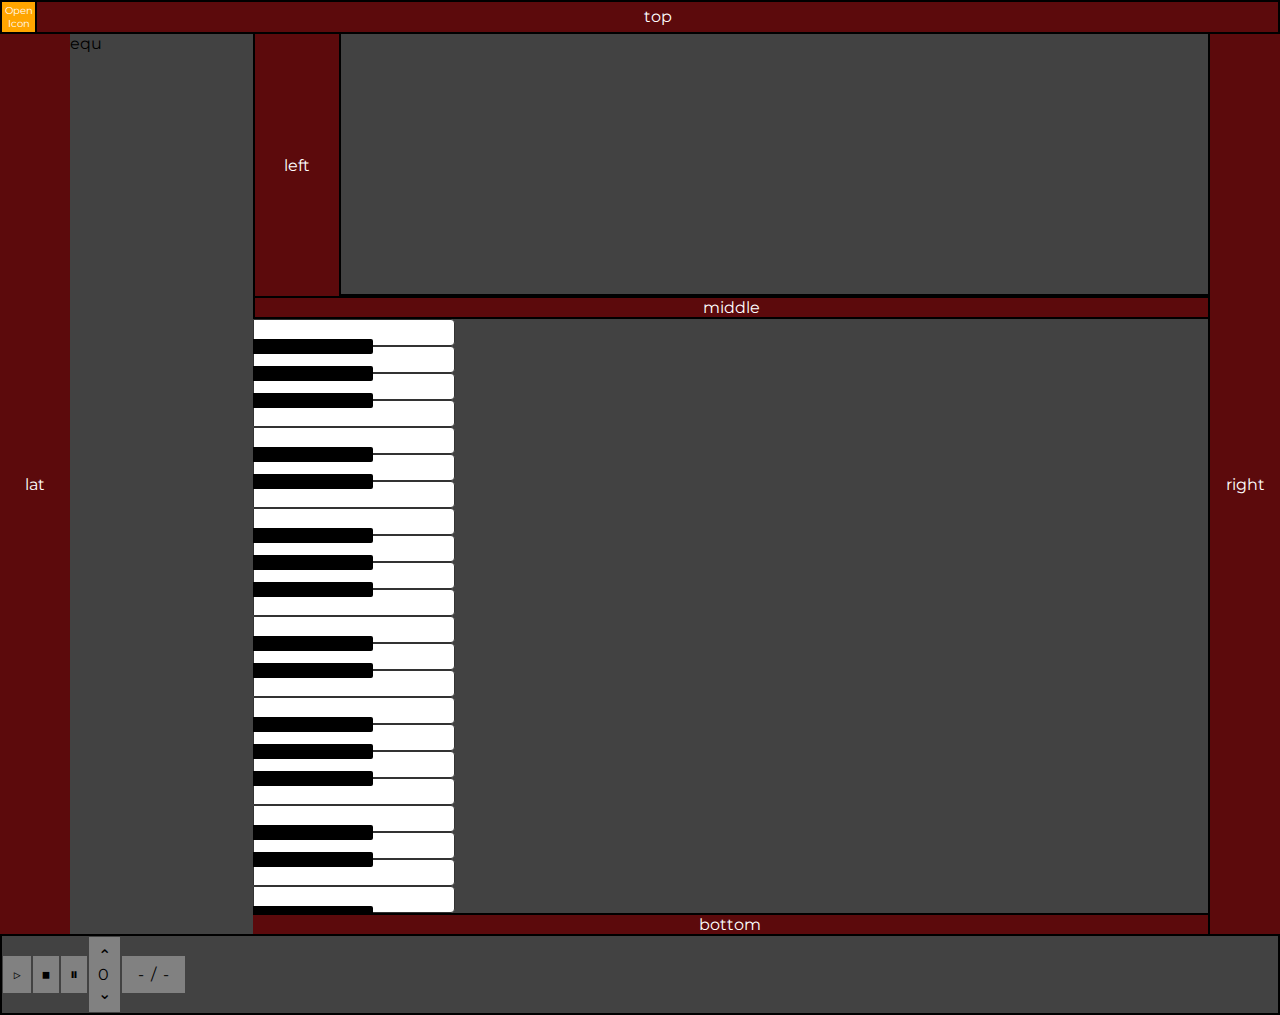
<file: index.html>
<!DOCTYPE html>
<html lang="en">
  <head>
    <meta charset="UTF-8" />
    <meta http-equiv="X-UA-Compatible" content="IE=edge" />
    <meta name="viewport" content="width=device-width, initial-scale=1.0" />
    <script src="howler.js-2.2.3/dist/howler.js"></script>
    <script src="./wavesurfer.js"></script>
    <script src="./logic.js"></script>
    <link rel="stylesheet" href="style.css" />

    <title>Music</title>
  </head>
  <body style="display: flex; flex-direction: column">
    <div class="topWrapper">
      <input style="display: none" id="fileSelect" type="file" />
      <div onclick="addMusic()" class="openIcon">Open Icon</div>
      <div class="top tema">top</div>
    </div>
    <div class="middleWrapper">
      <div class="lat tema">lat</div>
      <div class="equ temaDark">equ</div>
      <div class="center">
        <div class="centerTop">
          <div class="CTLeft tema">left</div>
          <div class="MusicWaveContainer temaDark"></div>
        </div>
        <div class="centerMid tema">middle</div>

        <div class="pianoWrapper temaDark">
          <div class="wrapper">
            <div class="piano">
              <div data-note="C1" class="key white"></div>
              <div data-note="Db1" class="key black"></div>
              <div data-note="D1" class="key white"></div>
              <div data-note="Eb1" class="key black"></div>
              <div data-note="E1" class="key white"></div>
              <div data-note="F1" class="key white"></div>
              <div data-note="Gb1" class="key black"></div>
              <div data-note="G1" class="key white"></div>
              <div data-note="Ab1" class="key black"></div>
              <div data-note="A1" class="key white"></div>
              <div data-note="Bb1" class="key black"></div>
              <div data-note="B1" class="key white"></div>
              <div data-note="C2" class="key white"></div>
              <div data-note="Db2" class="key black"></div>
              <div data-note="D2" class="key white"></div>
              <div data-note="Eb2" class="key black"></div>
              <div data-note="E2" class="key white"></div>
              <div data-note="F2" class="key white"></div>
              <div data-note="Gb2" class="key black"></div>
              <div data-note="G2" class="key white"></div>
              <div data-note="Ab2" class="key black"></div>
              <div data-note="A2" class="key white"></div>
              <div data-note="Bb2" class="key black"></div>
              <div data-note="B2" class="key white"></div>
              <div data-note="C3" class="key white"></div>
              <div data-note="Db3" class="key black"></div>
              <div data-note="D3" class="key white"></div>
              <div data-note="Eb3" class="key black"></div>
              <div data-note="E3" class="key white"></div>
              <div data-note="F3" class="key white"></div>
              <div data-note="Gb3" class="key black"></div>
              <div data-note="G3" class="key white"></div>
              <div data-note="Ab3" class="key black"></div>
              <div data-note="A3" class="key white"></div>
              <div data-note="Bb3" class="key black"></div>
              <div data-note="B3" class="key white"></div>
              <div data-note="C4" class="key white"></div>
              <div data-note="Db4" class="key black"></div>
              <div data-note="D4" class="key white"></div>
              <div data-note="Eb4" class="key black"></div>
              <div data-note="E4" class="key white"></div>
              <div data-note="F4" class="key white"></div>
              <div data-note="Gb4" class="key black"></div>
              <div data-note="G4" class="key white"></div>
              <div data-note="Ab4" class="key black"></div>
              <div data-note="A4" class="key white"></div>
              <div data-note="Bb4" class="key black"></div>
              <div data-note="B4" class="key white"></div>
              <div data-note="C5" class="key white"></div>
              <div data-note="Db5" class="key black"></div>
              <div data-note="D5" class="key white"></div>
              <div data-note="Eb5" class="key black"></div>
              <div data-note="E5" class="key white"></div>
              <div data-note="F5" class="key white"></div>
              <div data-note="Gb5" class="key black"></div>
              <div data-note="G5" class="key white"></div>
              <div data-note="Ab5" class="key black"></div>
              <div data-note="A5" class="key white"></div>
              <div data-note="Bb5" class="key black"></div>
              <div data-note="B5" class="key white"></div>
              <audio id="C1" src="notes/C1.mp3"></audio>
              <audio id="Db1" src="notes/Db1.mp3"></audio>
              <audio id="D1" src="notes/D1.mp3"></audio>
              <audio id="Eb1" src="notes/Eb1.mp3"></audio>
              <audio id="E1" src="notes/E1.mp3"></audio>
              <audio id="F1" src="notes/F1.mp3"></audio>
              <audio id="Gb1" src="notes/Gb1.mp3"></audio>
              <audio id="G1" src="notes/G1.mp3"></audio>
              <audio id="Ab1" src="notes/Ab1.mp3"></audio>
              <audio id="A1" src="notes/A1.mp3"></audio>
              <audio id="Bb1" src="notes/Bb1.mp3"></audio>
              <audio id="B1" src="notes/B1.mp3"></audio>
              <audio id="C2" src="notes/C2.mp3"></audio>
              <audio id="Db2" src="notes/Db2.mp3"></audio>
              <audio id="D2" src="notes/D2.mp3"></audio>
              <audio id="Eb2" src="notes/Eb2.mp3"></audio>
              <audio id="E2" src="notes/E2.mp3"></audio>
              <audio id="F2" src="notes/F2.mp3"></audio>
              <audio id="Gb2" src="notes/Gb2.mp3"></audio>
              <audio id="G2" src="notes/G2.mp3"></audio>
              <audio id="Ab2" src="notes/Ab2.mp3"></audio>
              <audio id="A2" src="notes/A2.mp3"></audio>
              <audio id="Bb2" src="notes/Bb2.mp3"></audio>
              <audio id="B2" src="notes/B2.mp3"></audio>
              <audio id="C3" src="notes/C3.mp3"></audio>
              <audio id="Db3" src="notes/Db3.mp3"></audio>
              <audio id="D3" src="notes/D3.mp3"></audio>
              <audio id="Eb3" src="notes/Eb3.mp3"></audio>
              <audio id="E3" src="notes/E3.mp3"></audio>
              <audio id="F3" src="notes/F3.mp3"></audio>
              <audio id="Gb3" src="notes/Gb3.mp3"></audio>
              <audio id="G3" src="notes/G3.mp3"></audio>
              <audio id="Ab3" src="notes/Ab3.mp3"></audio>
              <audio id="A3" src="notes/A3.mp3"></audio>
              <audio id="Bb3" src="notes/Bb3.mp3"></audio>
              <audio id="B3" src="notes/B3.mp3"></audio>
              <audio id="C4" src="notes/C4.mp3"></audio>
              <audio id="Db4" src="notes/Db4.mp3"></audio>
              <audio id="D4" src="notes/D4.mp3"></audio>
              <audio id="Eb4" src="notes/Eb4.mp3"></audio>
              <audio id="E4" src="notes/E4.mp3"></audio>
              <audio id="F4" src="notes/F4.mp3"></audio>
              <audio id="Gb4" src="notes/Gb4.mp3"></audio>
              <audio id="G4" src="notes/G4.mp3"></audio>
              <audio id="Ab4" src="notes/Ab4.mp3"></audio>
              <audio id="A4" src="notes/A4.mp3"></audio>
              <audio id="Bb4" src="notes/Bb4.mp3"></audio>
              <audio id="B4" src="notes/B4.mp3"></audio>
              <audio id="C5" src="notes/C5.mp3"></audio>
              <audio id="Db5" src="notes/Db5.mp3"></audio>
              <audio id="D5" src="notes/D5.mp3"></audio>
              <audio id="Eb5" src="notes/Eb5.mp3"></audio>
              <audio id="E5" src="notes/E5.mp3"></audio>
              <audio id="F5" src="notes/F5.mp3"></audio>
              <audio id="Gb5" src="notes/Gb5.mp3"></audio>
              <audio id="G5" src="notes/G5.mp3"></audio>
              <audio id="Ab5" src="notes/Ab5.mp3"></audio>
              <audio id="A5" src="notes/A5.mp3"></audio>
              <audio id="Bb5" src="notes/Bb5.mp3"></audio>
              <audio id="B5" src="notes/B5.mp3"></audio>
            </div>

            <div class="pianoMain tema">main</div>
          </div>
        </div>
        <div class="centerBottom tema">bottom</div>
      </div>
      <div class="right tema">right</div>
    </div>
    <div class="footer temaDark">
      <div class="controls">
        <div class="buttons" onclick="play()">▷</div>
        <div class="buttons" onclick="stop()">⏹</div>
        <div class="buttons" onclick="pause()">⏸</div>

        <div id="indexController">
          <div id="indexUp" onclick="updateIndex(soundIndex+1)">⌃</div>
          <div id="indexShow">0</div>
          <div id="indexDown" onclick="updateIndex(soundIndex-1)">⌄</div>
        </div>

        <div class="time">
          <p id="currentTime">-</p>
          /
          <p id="duration">-</p>
        </div>
      </div>
    </div>
  </body>
</html>
</file>
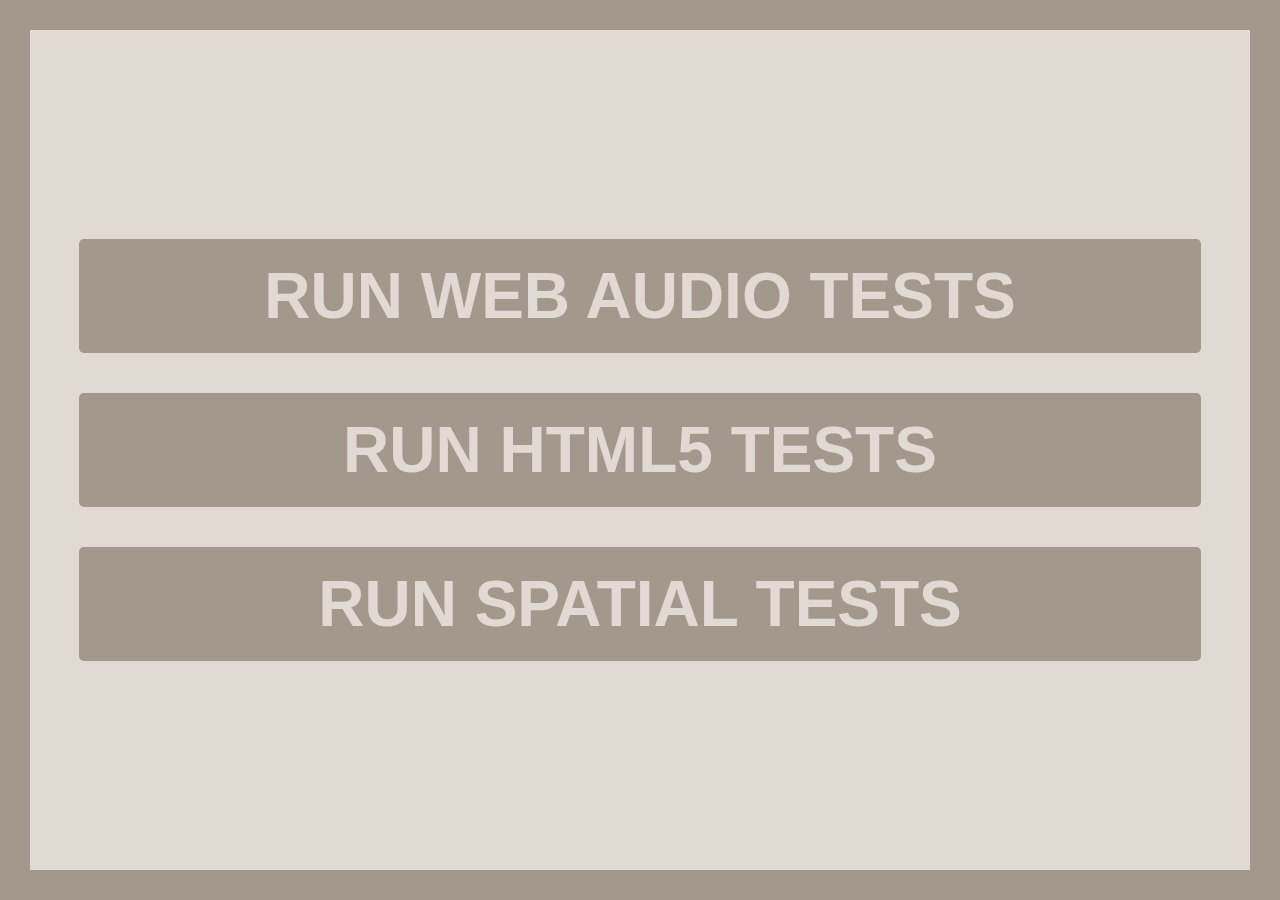
<file: howler.js-2.2.3/tests/index.html>
<!doctype html>
<html lang="en">
<head>
  <meta charset="utf-8">
  <title>Howler.js Tests</title>
  <link rel="stylesheet" href="./css/styles.css">
</head>
<body>
  <div id="container">
    <button class="button" id="webaudio">RUN WEB AUDIO TESTS</button>
    <button class="button" id="html5">RUN HTML5 TESTS</button>
    <button class="button" id="spatial">RUN SPATIAL TESTS</button>
  </div>

  <script>
    document.getElementById('webaudio').onclick = function() {
      window.location = 'core.webaudio.html';
    };

    document.getElementById('html5').onclick = function() {
      window.location = 'core.html5audio.html';
    };

    document.getElementById('spatial').onclick = function() {
      window.location = 'spatial.html';
    };
  </script>
</body>
</html>
</file>
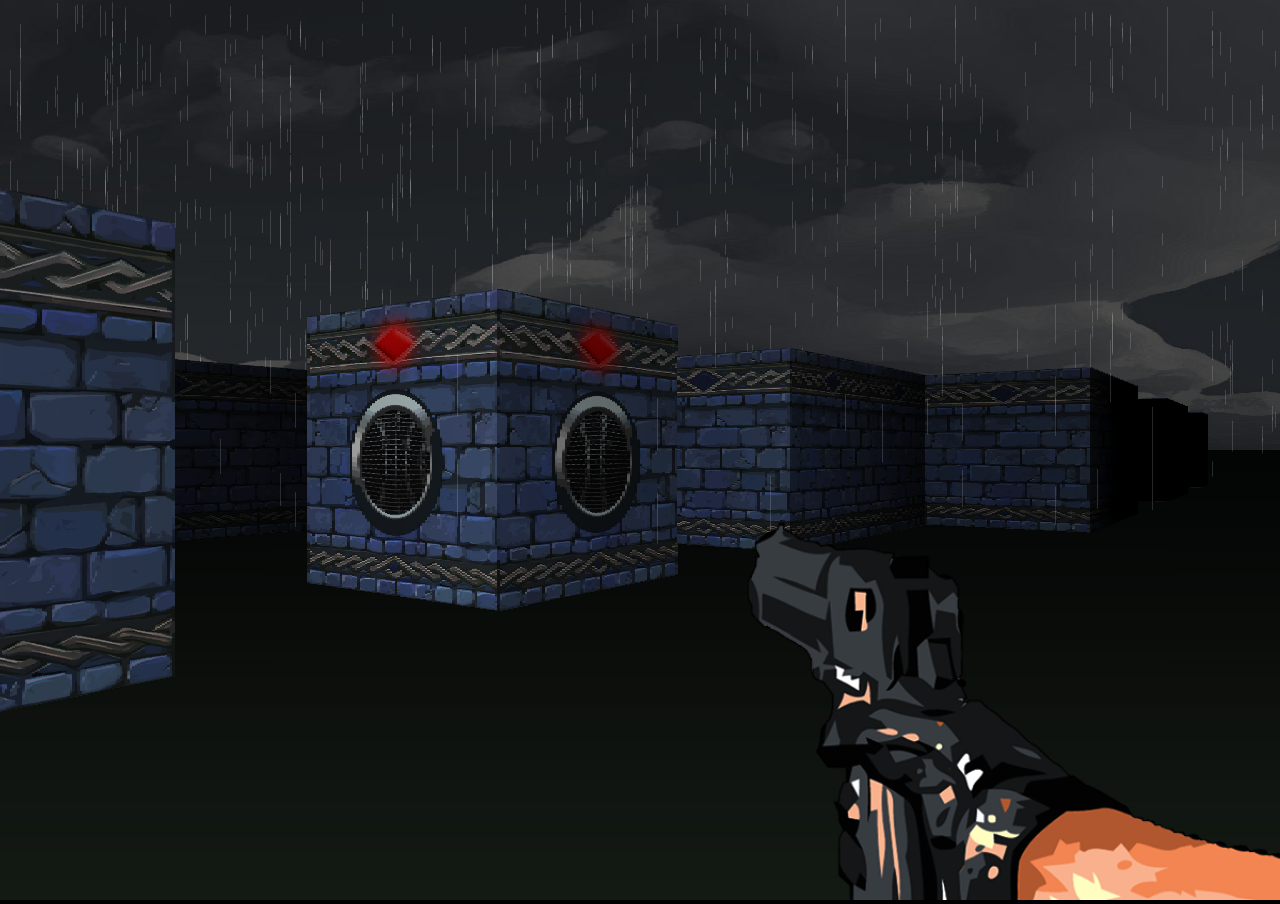
<file: howler.js-2.2.3/examples/3d/index.html>
<!doctype html>
<html lang="en">
<head>
  <meta charset="utf-8">
  <meta name="viewport" content="user-scalable=no">
  <title>Howler.js 3D Spatial Audio</title>
  <link rel="stylesheet" href="./styles.css">
</head>
<body>
  <!-- Game Canvas -->
  <canvas id="canvas" width="1" height="1">

  <!-- Scripts -->
  <script src="../../src/howler.core.js"></script>
  <script src="../../src/plugins/howler.spatial.js"></script>
  <script src="./js/sound.js"></script>
  <script src="./js/player.js"></script>
  <script src="./js/controls.js"></script>
  <script src="./js/texture.js"></script>
  <script src="./js/map.js"></script>
  <script src="./js/camera.js"></script>
  <script src="./js/game.js"></script>
</body>
</html>
</file>
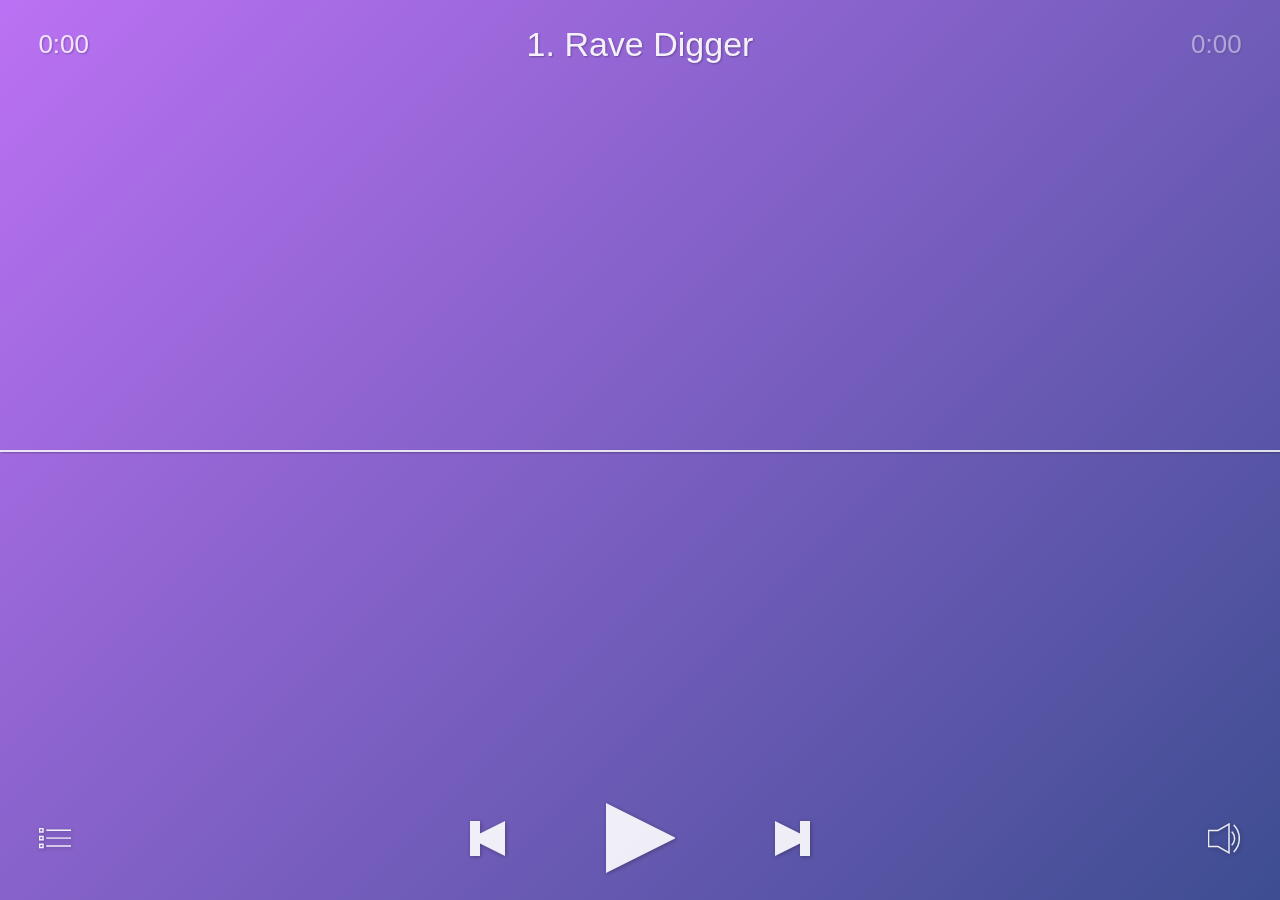
<file: howler.js-2.2.3/examples/player/index.html>
<!doctype html>
<html lang="en">
<head>
  <meta charset="utf-8">
  <meta name="viewport" content="user-scalable=no">
  <title>Howler.js Audio Player</title>
  <link rel="stylesheet" href="./styles.css">
</head>
<body>
  <!-- Top Info -->
  <div id="title">
    <span id="track"></span>
    <div id="timer">0:00</div>
    <div id="duration">0:00</div>
  </div>

  <!-- Controls -->
  <div class="controlsOuter">
    <div class="controlsInner">
      <div id="loading"></div>
      <div class="btn" id="playBtn"></div>
      <div class="btn" id="pauseBtn"></div>
      <div class="btn" id="prevBtn"></div>
      <div class="btn" id="nextBtn"></div>
    </div>
    <div class="btn" id="playlistBtn"></div>
    <div class="btn" id="volumeBtn"></div>
  </div>

  <!-- Progress -->
  <div id="waveform"></div>
  <div id="bar"></div>
  <div id="progress"></div>

  <!-- Playlist -->
  <div id="playlist">
    <div id="list"></div>
  </div>

  <!-- Volume -->
  <div id="volume" class="fadeout">
    <div id="barFull" class="bar"></div>
    <div id="barEmpty" class="bar"></div>
    <div id="sliderBtn"></div>
  </div>

  <!-- Scripts -->
  <script src="../../src/howler.core.js"></script>
  <script src="./siriwave.js"></script>
  <script src="./player.js"></script>
</body>
</html>
</file>
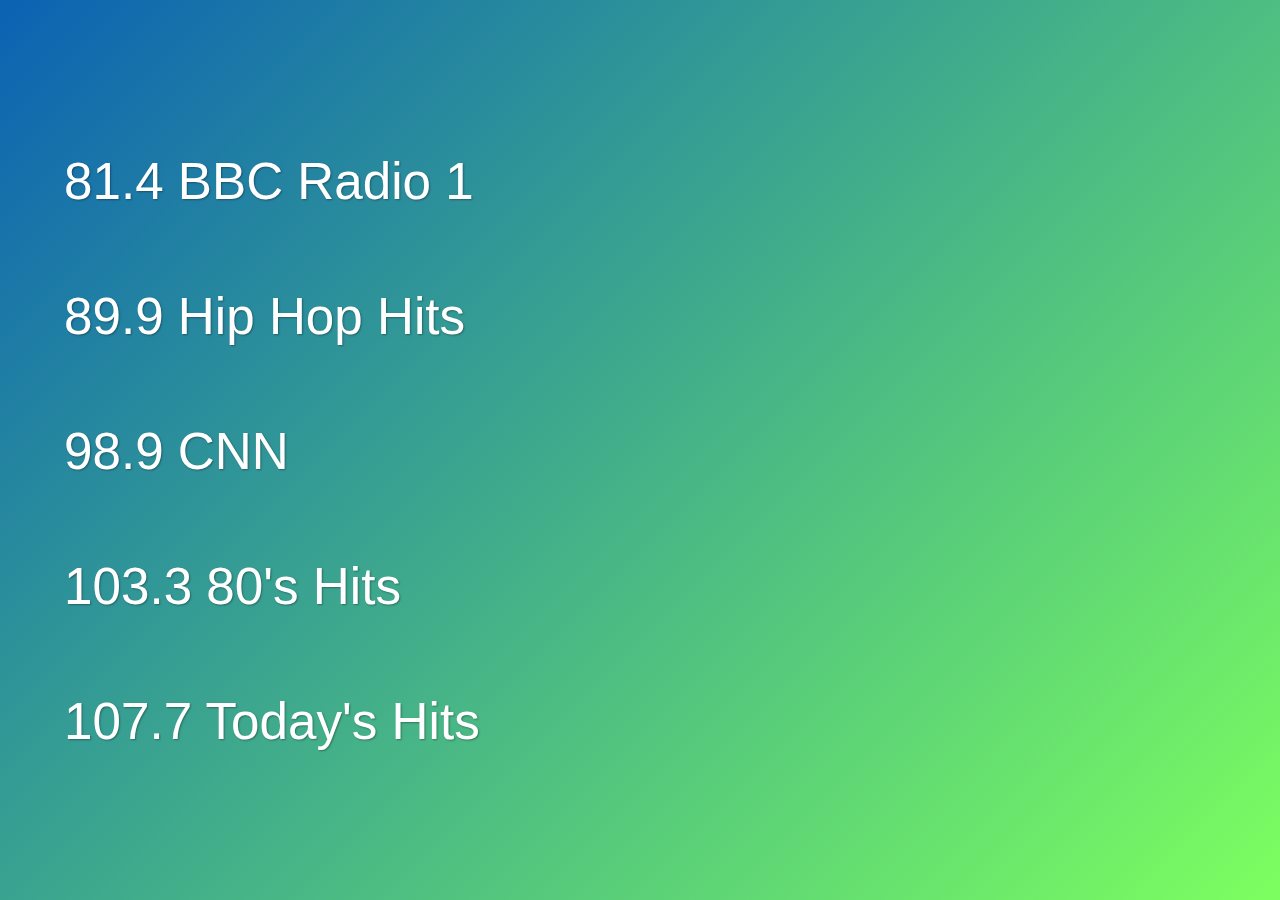
<file: howler.js-2.2.3/examples/radio/index.html>
<!doctype html>
<html lang="en">
<head>
  <meta charset="utf-8">
  <meta name="viewport" content="user-scalable=no">
  <title>Howler.js Radio</title>
  <link rel="stylesheet" href="./styles.css">
</head>
<body>
  <!-- Stations -->
  <div class="padding"></div>
  <div id="station0" class="station">
    <div class="title">
      <div id="title0" class="subtitle"></div>
      <div id="live0" class="live">LIVE</div>
      <div id="playing0" class="playing">
        <div class="rect1"></div>
        <div class="rect2"></div>
        <div class="rect3"></div>
        <div class="rect4"></div>
        <div class="rect5"></div>
      </div>
    </div>
  </div>
  <div id="station1" class="station">
    <div class="title">
      <div id="title1" class="subtitle"></div>
      <div id="live1" class="live">LIVE</div>
      <div id="playing1" class="playing">
        <div class="rect1"></div>
        <div class="rect2"></div>
        <div class="rect3"></div>
        <div class="rect4"></div>
        <div class="rect5"></div>
      </div>
    </div>
  </div>
  <div id="station2" class="station">
    <div class="title">
      <div id="title2" class="subtitle"></div>
      <div id="live2" class="live">LIVE</div>
      <div id="playing2" class="playing">
        <div class="rect1"></div>
        <div class="rect2"></div>
        <div class="rect3"></div>
        <div class="rect4"></div>
        <div class="rect5"></div>
      </div>
    </div>
  </div>
  <div id="station3" class="station">
    <div class="title">
      <div id="title3" class="subtitle"></div>
      <div id="live3" class="live">LIVE</div>
      <div id="playing3" class="playing">
        <div class="rect1"></div>
        <div class="rect2"></div>
        <div class="rect3"></div>
        <div class="rect4"></div>
        <div class="rect5"></div>
      </div>
    </div>
  </div>
  <div id="station4" class="station">
    <div class="title">
      <div id="title4" class="subtitle"></div>
      <div id="live4" class="live">LIVE</div>
      <div id="playing4" class="playing">
        <div class="rect1"></div>
        <div class="rect2"></div>
        <div class="rect3"></div>
        <div class="rect4"></div>
        <div class="rect5"></div>
      </div>
    </div>
  </div>
  <div class="padding"></div>

  <!-- Scripts -->
  <script src="../../src/howler.core.js"></script>
  <script src="./radio.js"></script>
</body>
</html>
</file>
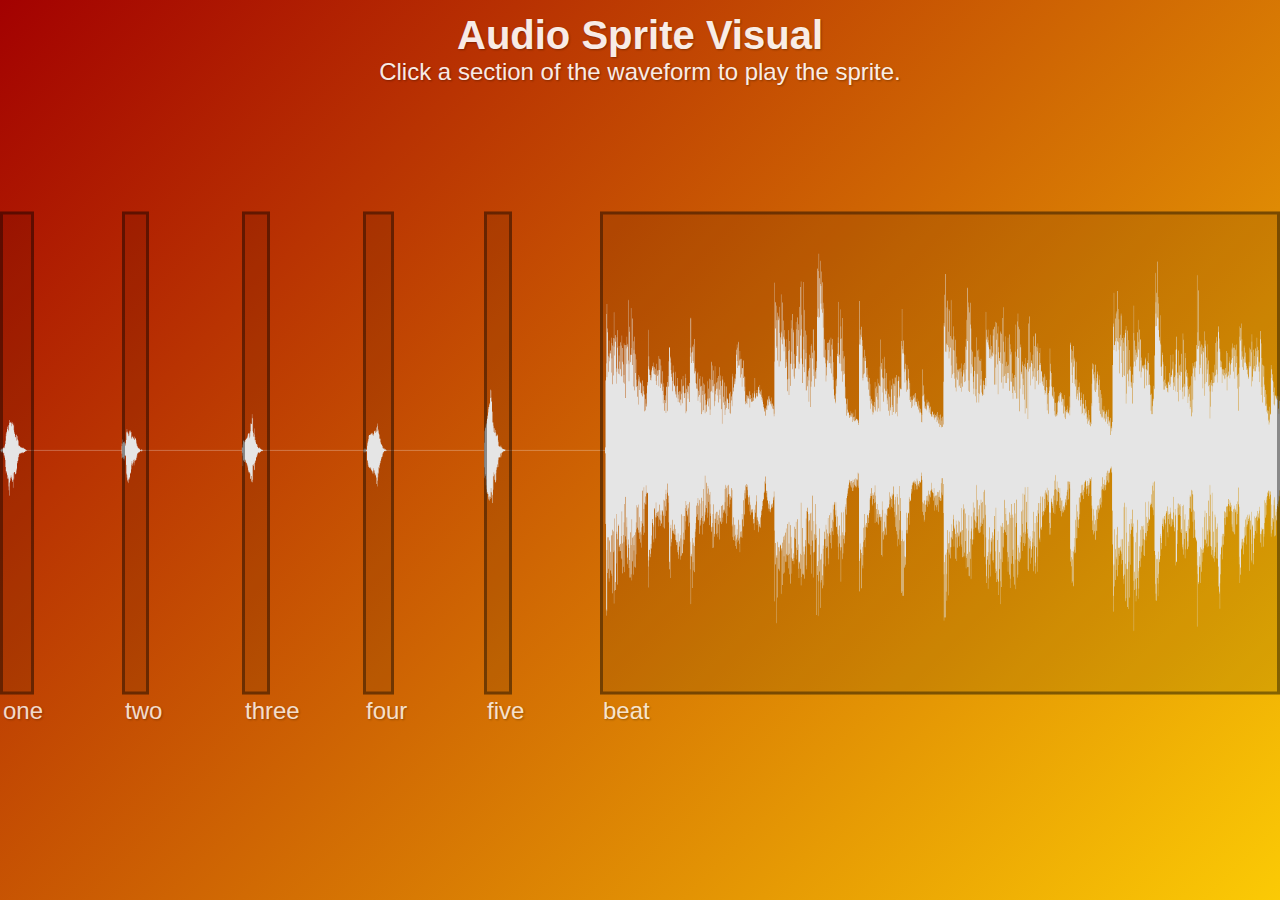
<file: howler.js-2.2.3/examples/sprite/index.html>
<!doctype html>
<html lang="en">
<head>
  <meta charset="utf-8">
  <meta name="viewport" content="user-scalable=no">
  <title>Howler.js Audio Sprite Visual</title>
  <link rel="stylesheet" href="./styles.css">
</head>
<body>
  <!-- Top Info -->
  <div class="instructions">
    <span class="title">Audio Sprite Visual</span><br>
    <span class="description">Click a section of the waveform to play the sprite.</span>
  </div>

  <!-- Waveform -->
  <div id="waveform"></div>

  <!-- Sprite Click Areas -->
  <div class="sprites">
    <div id="sprite0" class="sprite">
      <div class="sprite-label">one</div>
    </div>
    <div id="sprite1" class="sprite">
      <div class="sprite-label">two</div>
    </div>
    <div id="sprite2" class="sprite">
      <div class="sprite-label">three</div>
    </div>
    <div id="sprite3" class="sprite">
      <div class="sprite-label">four</div>
    </div>
    <div id="sprite4" class="sprite">
      <div class="sprite-label">five</div>
    </div>
    <div id="sprite5" class="sprite">
      <div class="sprite-label">beat</div>
    </div>
  </div>

  <!-- Scripts -->
  <script src="../../src/howler.core.js"></script>
  <script src="./sprite.js"></script>
</body>
</html>
</file>
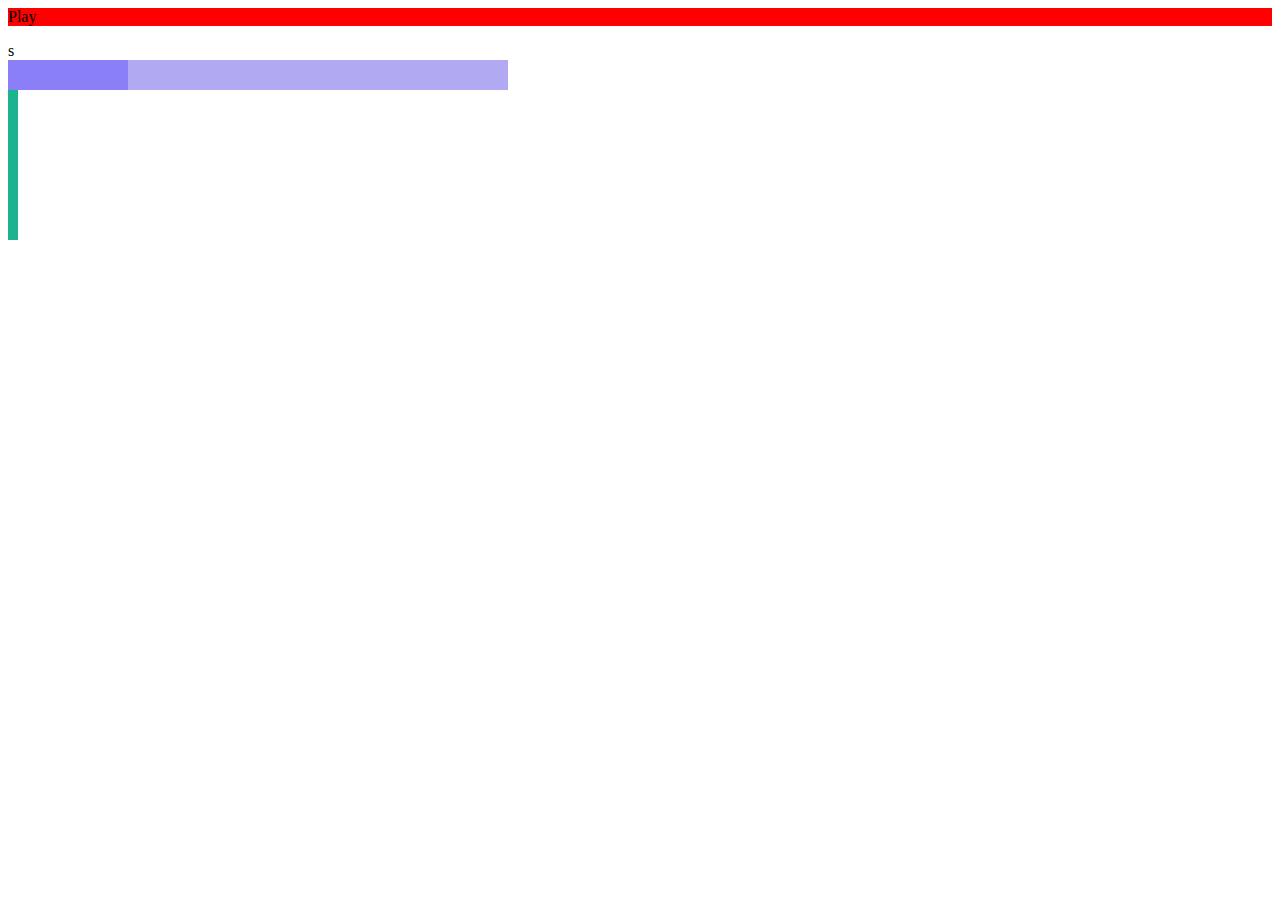
<file: index_old.html>
<html>
    <body> 
        <p onclick="play()" style="background:red;">
                Play
        </p>
        <span id="sound_time">
s
        </span>
        <div style="display: flex;flex-direction: column; ">
        <div style="height:30px" class="seek_bar">
            <div style="position: absolute; background:  rgb(177, 170, 243);height:inherit; width: 500px;">

            </div>
            <div id="current_bar_seek" style="position:absolute;background:  rgb(139, 127, 247);height:inherit;width: 120px;">

            </div>
        </div>
        <div style="position:relative; height: 150px;pointer-events:none;" class="volume_bar">
            <div  id="volume_bar_background" style="pointer-events:auto;position:absolute;background:  rgb(157, 200, 248);height:inherit;width: 10px;">

            </div>
            <div id="current_bar_volume" style="bottom:0px;position:absolute;position:absolute;background:  rgb(28, 180, 142);height:inherit;width: 10px;">

            </div>
        </div>
    </div>
    </body>
</html>
<script src="howler.js-2.2.3/dist/howler.js"></script>
<script>
    let id1;
    var sound = new Howl({
      src: ['soad.mp3'] 
    });
    
    function play(){
        if(sound.playing()){
            sound.pause(id1);
        }else{
            id1=sound.play();
        }
    }

    document.getElementById('volume_bar_background').onclick = function volumeChange(e){
        let div = document.getElementById('volume_bar_background');
        let rect = e.target.getBoundingClientRect();
        let y = e.clientY - rect.top;  //y position within the element.
        
        let vol = (y-rect.height);
        console.log(vol);
        sound.volume(vol/150*-1,id1);
        document.getElementById('current_bar_volume').style.height=vol*-1;

    }

    const timeID = setInterval(timeAndDate, 10);

    function timeAndDate() {
        if(sound.playing()){
            document.getElementById("sound_time").innerHTML=`${parseInt(sound.seek(id1))}/${parseInt(sound.duration(id1))}` ;
        
        }
        document.getElementById("current_bar_seek").style.width=sound.seek(id1)/sound.duration(id1)*500;
    }
    
</script>
</file>
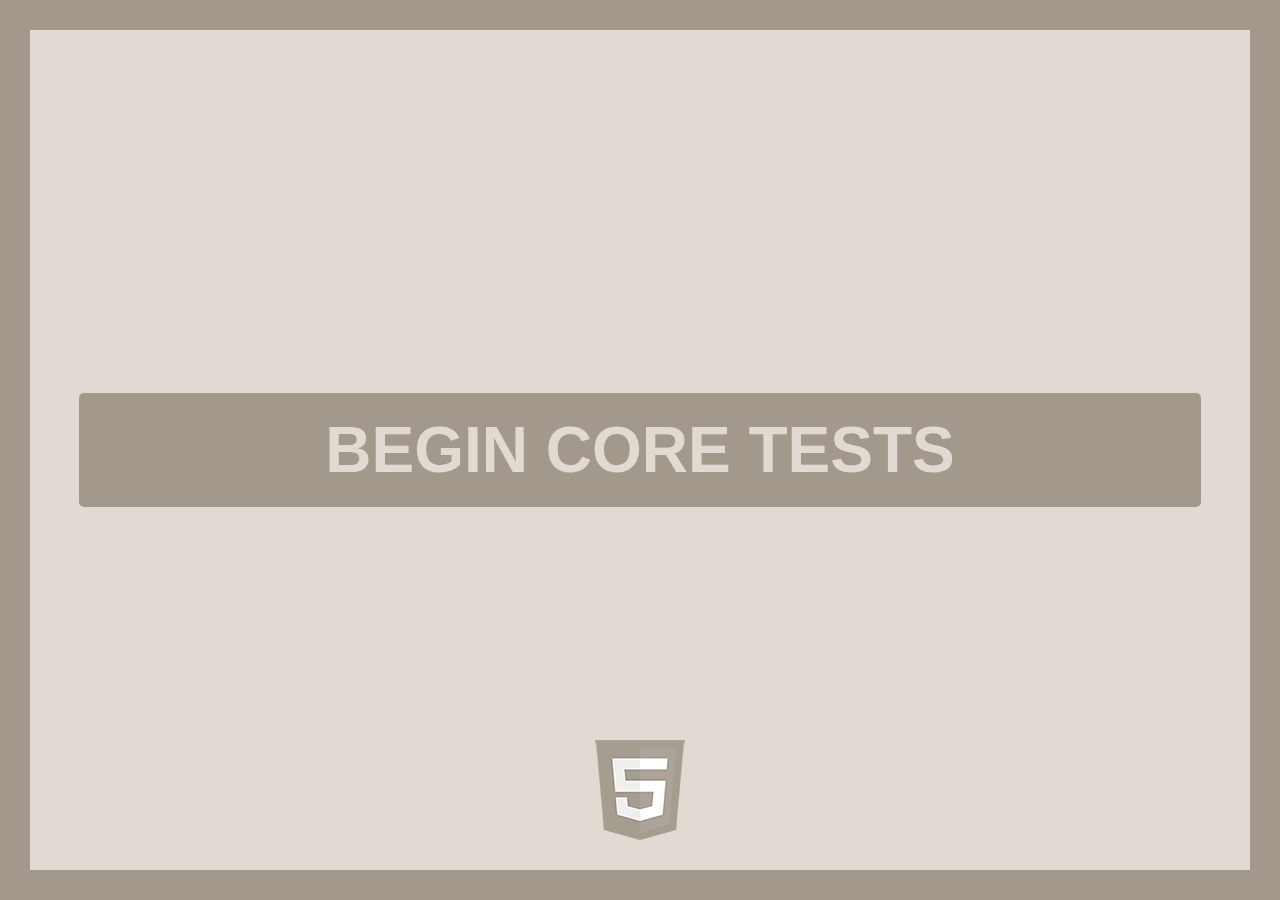
<file: howler.js-2.2.3/tests/core.html5audio.html>
<!doctype html>
<html lang="en">
<head>
  <meta charset="utf-8">
  <title>Howler.js Core HTML5 Audio Tests</title>
  <link rel="stylesheet" href="./css/styles.css">
</head>
<body>
  <div id="container">
    <div id="label"></div>
    <button class="button" id="start" disabled>LOADING...</button>
    <div id="logo"></div>
  </div>
  <script src="../src/howler.core.js"></script>
  <script src="./js/core.html5audio.js"></script>
</body>
</html>
</file>
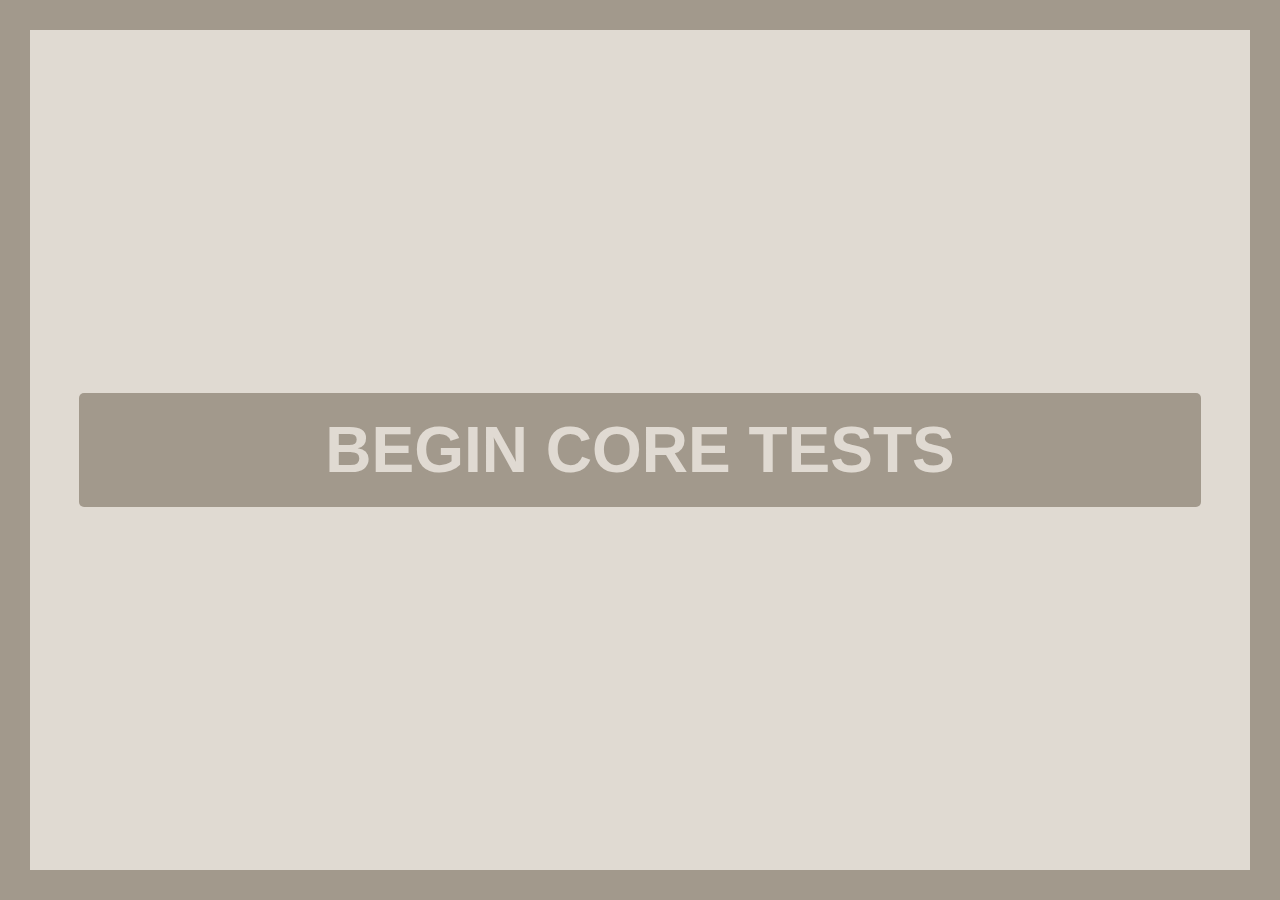
<file: howler.js-2.2.3/tests/core.webaudio.html>
<!doctype html>
<html lang="en">
<head>
  <meta charset="utf-8">
  <title>Howler.js Core Web Audio Tests</title>
  <link rel="stylesheet" href="./css/styles.css">
</head>
<body>
  <div id="container">
    <div id="label"></div>
    <button class="button" id="start" disabled>LOADING...</button>
  </div>
  <script src="../src/howler.core.js"></script>
  <script src="./js/core.webaudio.js"></script>
</body>
</html>
</file>
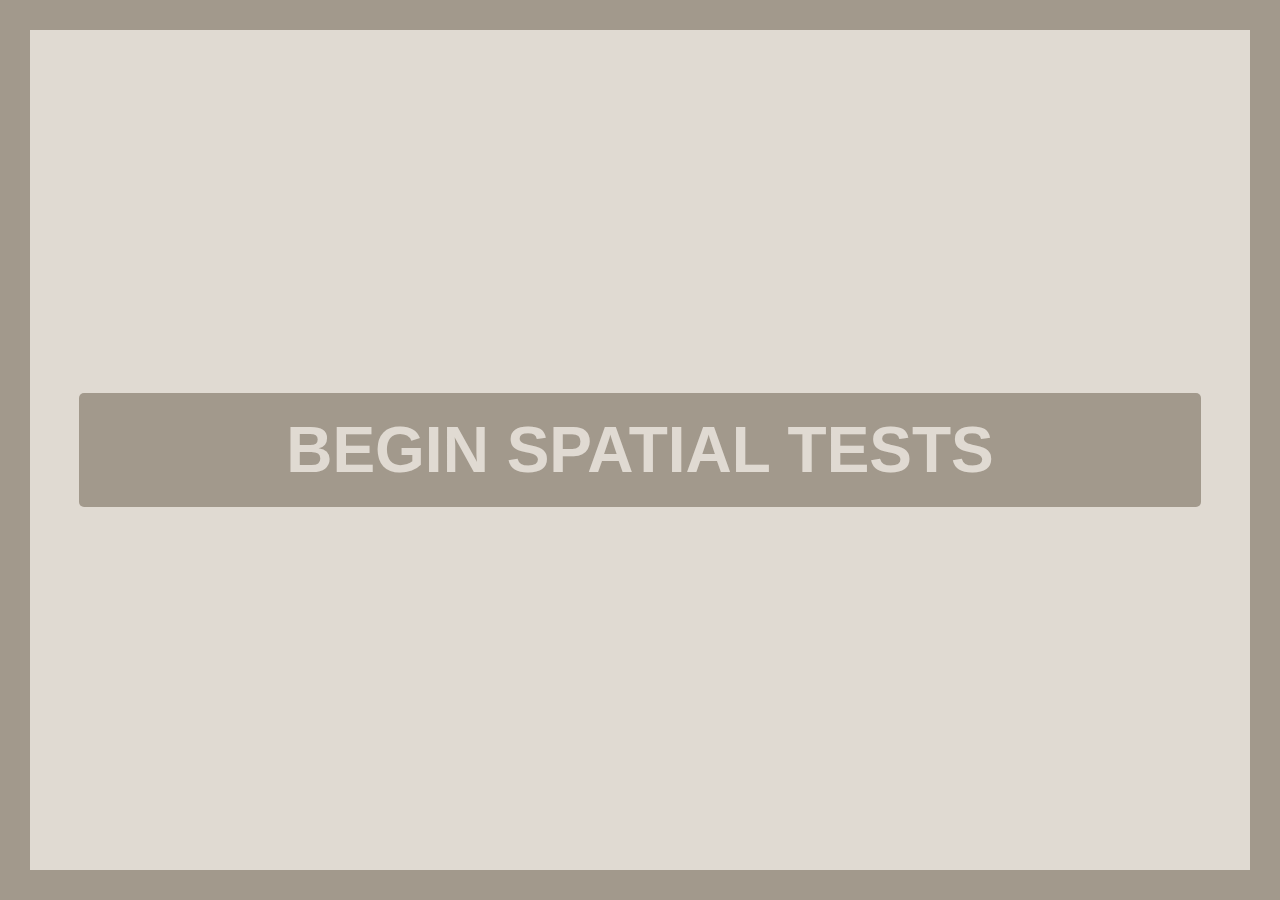
<file: howler.js-2.2.3/tests/spatial.html>
<!doctype html>
<html lang="en">
<head>
  <meta charset="utf-8">
  <title>Howler.js Spatial Plugin Tests</title>
  <link rel="stylesheet" href="./css/styles.css">
</head>
<body>
  <div id="container">
    <div id="label"></div>
    <button class="button" id="start" disabled>LOADING...</button>
  </div>
  <script src="../src/howler.core.js"></script>
  <script src="../src/plugins/howler.spatial.js"></script>
  <script src="./js/spatial.js"></script>
</body>
</html>
</file>
<file: style.css>
@import url('https://fonts.googleapis.com/css2?family=Montserrat:wght@300&display=swap');

* {
    padding: 0;
    margin: 0;
    font-family: 'Montserrat', sans-serif;
}

html {
   box-sizing: border-box;
    height: 100%;
}

body {
    margin: 0;
    height: 100%;
}

.tema {
    background-color: rgb(92 10 12);
    color: white;
}

.temaDark{
    background: rgb(66, 66, 66);
}

.topWrapper {
    border: 2px solid black;
    display: flex;
}

.openIcon {
    cursor: pointer;
    background-color: orange;
    color: white;
    text-align: center;
    padding: 2px;
    font-size: 10px;
    width: 30px;
}

.top {
    display: inline-block;
    width: 100%;
    line-height: 30px;
    text-align: center;
    border-left: 2px solid black;
}

.middleWrapper {
    display: flex;
    height: 100%;
}

.lat {
    width: 70px;
    display: flex;
    justify-content: center;
    align-items: center;
}

.equ {
    flex-grow: 2;
}

.center {
    flex-grow: 10;
    display: flex;
    flex-direction: column;
}

.right {
    width: 70px;
    display: flex;
    justify-content: center;
    align-items: center;
    border-left: 2px solid black;
}

.footer {
    height: 30px;
}

.centerTop {
    display: flex;
}

.centerMid {
    height: 30px;
    display: flex;
    justify-content: center;
    align-items: center;
    border-top: 2px solid black;
    border-left: 2px solid black;
    border-bottom: 2px solid black;
}

.centerBottom {
    height: 30px;
    display: flex;
    justify-content: center;
    align-items: center;
    border-top: 2px solid black;
}

.CTLeft {
    flex-grow: 1;
    justify-content: center;
    align-items: center;
    display: flex;
    border-left: 2px solid black;
    border-right: 2px solid black;
}

.MusicWaveContainer {
    flex-grow: 15;
    min-height: 260px;
    max-height: 522px;
    border-bottom: 2px solid black ;
    overflow: auto;
}



.CTRightBottom {
    flex-grow: 2;
}

.musicWave {
    background-color: #db8e02;
    border-bottom: 3px black solid;
}

.pianoWrapper{
    min-height: 0px;
    overflow-y: auto;
}


.pianoMain {
    display: flex;
    width: 100%;
    justify-content: center;
    align-items: center;
}

.footer {
    display: flex;
    flex-direction: row;
    align-items: center;
    height: 100px;
    border: 2px solid black;
}

.controls{
    display: flex;
    align-items: center;


}

.controls > div{
    margin: 1px;
    padding: 9px;
    cursor: pointer;
    background:rgb(129, 129, 129);
}

#indexController{
    display: flex;
    flex-direction: column;
}

.time{
    display: flex;
}

.time>p{
    padding: 0px 7px 0px 7px;
}












.wrapper {
    flex-direction: row;
    display: ;
    }


.piano {
    --height: 100px;
    display: flex;
    flex-direction: column-reverse;
  }
  
  .key {
    height: var(--width);
    width: calc(var(--width) * 4);
  }
  
  .white {
    --width: 50px;
    height: calc(var(--height) * 0.25);
    background-color: white;
    border: 1px solid #333;
    border-radius: 0 4px 4px 0;
  }
  
  .black {
    --width: 30px;
    height: calc(var(--height) * 0.15);
    background-color: black;
    border-radius: 0 2px 2px 0;
    margin-top: calc((var(--height) * 0.15)/-2);
    margin-bottom: calc((var(--height) * 0.15)/-2);
    z-index: 2;
  }
</file>
<file: howler.js-2.2.3/tests/css/styles.css>
html {
  width: 100%;
  height: 100%;  
  overflow: hidden;
  padding: 0;
  margin: 0;
  outline: 0;
}

body {
  width: 100%;
  height: 100%;
  overflow: hidden;
  background: #e0dad2;
  border: 30px solid #a2998c;
  margin: 0;
  padding: 0;
  outline: 0;
  font-family: 'Lucida Grande', Arial;
  font-weight: bold;
  font-size: 50px;
  font-size: 7vw;
  color: #a2998c;
  -moz-box-sizing: border-box;
  -webkit-box-sizing: border-box;
  box-sizing: border-box;
  -moz-user-select: none;
  -webkit-user-select: none;
  user-select: none;
  cursor: default;
}

/* Main Components */
#container {
  width: 100%;
  height: 100%;
  text-align: center;
}
.button{
  background: #a2998c;
  border: none;
  outline: 0;
  padding: 20px 50px;
  margin: 0;
  font-family: 'Lucida Grande', Arial;
  font-weight: bold;
  font-size: 40px;
  font-size: 5vw;
  color: #e0dad2;
  border-radius: 5px;
  width: 92%;
  margin: 20px 0;
}
.button:hover {
  background: #91887b;
  cursor: pointer;
}
.button[disabled] {
  pointer-events: none;
  opacity: 0.5;
}
#logo {
  background-image: url('[data-uri]');
  width: 100px;
  height: 100px;
  position: absolute;
  bottom: 60px;
  left: 50%;
  margin: 0 -50px 0 -50px;
}

/* index.html */
#container {
  display: -webkit-box;
  display: -ms-flexbox;
  display: -webkit-flex;
  display: flex;
  -webkit-flex-direction: column;
  -webkit-box-direction: column;
  -ms-flex-direction: column;
  flex-direction: column;
  -webkit-justify-content: center;
  -webkit-box-pack: center;
  -ms-flex-pack: center;
  justify-content: center;
  -webkit-box-align: center;
  -webkit-align-items: center;
  -ms-flex-align: center;
  align-items: center;
}

@media screen and (max-height: 400px) {
  .button {
    padding: 5px;
  }
}
</file>
<file: howler.js-2.2.3/examples/3d/styles.css>
html {
  width: 100%;
  height: 100%;  
  overflow: hidden;
  padding: 0;
  margin: 0;
  outline: 0;
}

body {
  width: 100%;
  height: 100%;
  padding: 0;
  margin: 0;
  overflow: hidden;
  background: #000;
  -webkit-user-select: none;
  user-select: none;
  -webkit-tap-highlight-color: rgba(255, 255, 255, 0);
}

#canvas {
  width: 100%;
  height: 100%;
}
</file>
<file: howler.js-2.2.3/examples/player/styles.css>
html {
  width: 100%;
  height: 100%;  
  overflow: hidden;
  padding: 0;
  margin: 0;
  outline: 0;
}

body {
  width: 100%;
  height: 100%;
  padding: 0;
  margin: 0;
  overflow: hidden;
  background: #bb71f3;
  background: -moz-linear-gradient(-45deg, #bb71f3 0%, #3d4d91 100%);
  background: -webkit-linear-gradient(-45deg, #bb71f3 0%, #3d4d91 100%);
  background: linear-gradient(135deg, #bb71f3 0%, #3d4d91 100%);
  filter: progid:DXImageTransform.Microsoft.gradient(startColorstr='#bb71f3', endColorstr='#3d4d91', GradientType=1);
  font-family: "Helvetica Neue", "Futura", "Trebuchet MS", Arial;
  -webkit-user-select: none;
  user-select: none;
  -webkit-tap-highlight-color: rgba(255, 255, 255, 0);
}

/* Top Info */
#title {
  position: absolute;
  width: 100%;
  top: 3%;
  line-height: 34px;
  height: 34px;
  text-align: center;
  font-size: 34px;
  opacity: 0.9;
  font-weight: 300;
  color: #fff;
  text-shadow: 1px 1px 2px rgba(0, 0, 0, 0.33);
}
#timer {
  position: absolute;
  top: 0;
  left: 3%;
  text-align: left;
  font-size: 26px;
  opacity: 0.9;
  font-weight: 300;
  color: #fff;
  text-shadow: 1px 1px 2px rgba(0, 0, 0, 0.33);
}
#duration {
  position: absolute;
  top: 0;
  right: 3%;
  text-align: right;
  font-size: 26px;
  opacity: 0.5;
  font-weight: 300;
  color: #fff;
  text-shadow: 1px 1px 2px rgba(0, 0, 0, 0.33);
}

/* Controls */
.controlsOuter {
  position: absolute;
  width: 100%;
  height: 70px;
  bottom: 3%;
}
.controlsInner {
  position: absolute;
  width: 340px;
  height: 70px;
  left: 50%;
  margin: 0 -170px;
}
.btn {
  position: absolute;
  cursor: pointer;
  opacity: 0.9;
  -webkit-filter: drop-shadow(1px 1px 2px rgba(0, 0, 0, 0.33));
  filter: drop-shadow(1px 1px 2px rgba(0, 0, 0, 0.33));
  -webkit-user-select: none;
  user-select: none;
}
.btn:hover {
  opacity: 1;
}
#playBtn {
  background-image: url('[data-uri]');
  width: 69px;
  height: 70px;
  left: 50%;
  margin: auto -34.5px;
}
#pauseBtn {
  background-image: url('[data-uri]');
  width: 69px;
  height: 70px;
  left: 50%;
  margin: auto -34.5px;
  display: none;
}
#prevBtn {
  background-image: url('[data-uri]');
  width: 35px;
  height: 35px;
  left: 0;
  top: 50%;
  margin: -17.5px auto;
}
#nextBtn {
  background-image: url('[data-uri]');
  width: 35px;
  height: 35px;
  right: 0;
  top: 50%;
  margin: -17.5px auto;
}
#playlistBtn {
  background-image: url('[data-uri]');
  width: 35px;
  height: 35px;
  top: 50%;
  left: 3%;
  margin: -17.5px auto;
}
#volumeBtn {
  background-image: url('[data-uri]');
  width: 35px;
  height: 35px;
  top: 50%;
  right: 3%;
  margin: -17.5px auto;
}

/* Progress */
#waveform {
  width: 100%;
  height: 30%;
  position: absolute;
  left: 0;
  top: 50%;
  margin: -15% auto;
  display: none;
  cursor: pointer;
  opacity: 0.8;
  -webkit-user-select: none;
  user-select: none;
}
#waveform:hover {
  opacity: 1;
}
#bar {
  position: absolute;
  top: 50%;
  left: 0;
  width: 100%;
  height: 2px;
  background-color: rgba(255, 255, 255, 0.9);
  box-shadow: 1px 1px 2px rgba(0, 0, 0, 0.33);
  opacity: 0.9;
}
#progress {
  position: absolute;
  top: 0;
  left: 0;
  width: 0%;
  height: 100%;
  background-color: rgba(0, 0, 0, 0.1);
  z-index: -1;
}

/* Loading */
#loading {
  position: absolute;
  left: 50%;
  top: 50%;
  margin: -35px;
  width: 70px;
  height: 70px;
  background-color: #fff;
  border-radius: 100%;  
  -webkit-animation: sk-scaleout 1.0s infinite ease-in-out;
  animation: sk-scaleout 1.0s infinite ease-in-out;
  display: none;
}
@-webkit-keyframes sk-scaleout {
  0% { -webkit-transform: scale(0) }
  100% {
    -webkit-transform: scale(1.0);
    opacity: 0;
  }
}
@keyframes sk-scaleout {
  0% { 
    -webkit-transform: scale(0);
    transform: scale(0);
  } 100% {
    -webkit-transform: scale(1.0);
    transform: scale(1.0);
    opacity: 0;
  }
}

/* Plylist */
#playlist {
  width: 100%;
  height: 100%;
  position: absolute;
  top: 0;
  left: 0;
  background-color: rgba(0, 0, 0, 0.5);
  display: none;
}
#list {
  width: 100%;
  height: 100%;
  position: absolute;
  top: 0;
  left: 0;
  display: -webkit-box;
  display: -ms-flexbox;
  display: flex;
  -webkit-box-orient: vertical;
  -webkit-box-direction: normal;
  -ms-flex-direction: column;
  flex-direction: column;
  -webkit-box-pack: center;
  -ms-flex-pack: center;
  justify-content: center;
  -webkit-box-align: center;
  -ms-flex-align: center;
  align-items: center;
}
.list-song {
  width: 100%;
  height: 120px;
  font-size: 50px;
  line-height: 120px;
  text-align: center;
  font-weight: bold;
  color: #fff;
  text-shadow: 1px 1px 2px rgba(0, 0, 0, 0.33);
}
.list-song:hover {
  background-color: rgba(255, 255, 255, 0.1);
  cursor: pointer;
}

/* Volume */
#volume {
  width: 100%;
  height: 100%;
  position: absolute;
  top: 0;
  left: 0;
  background-color: rgba(0, 0, 0, 0.5);
  touch-action: none;
  -webkit-user-select: none;
  -webkit-tap-highlight-color: rgba(0, 0, 0, 0);
  display: none;
}
.bar {
  position: absolute;
  top: 50%;
  left: 5%;
  margin: -5px auto;
  height: 10px;
  background-color: rgba(255, 255, 255, 0.9);
  box-shadow: 1px 1px 2px rgba(0, 0, 0, 0.33);
}
#barEmpty {
  width: 90%;
  opacity: 0.5;
  box-shadow: none;
  cursor: pointer;
}
#barFull {
  width: 90%;
}
#sliderBtn {
  width: 50px;
  height: 50px;
  position: absolute;
  top: 50%;
  left: 93.25%;
  margin: -25px auto;
  background-color: rgba(255, 255, 255, 0.8);
  box-shadow: 1px 1px 5px rgba(0, 0, 0, 0.33);
  border-radius: 25px;
  cursor: pointer;
}

/* Fade-In */
.fadeout {
  webkit-animation: fadeout 0.5s;
  -ms-animation: fadeout 0.5s;
  animation: fadeout 0.5s;
}
.fadein {
  webkit-animation: fadein 0.5s;
  -ms-animation: fadein 0.5s;
  animation: fadein 0.5s;
}
@keyframes fadein {
  from { opacity: 0; }
  to   { opacity: 1; }
}
@-webkit-keyframes fadein {
  from { opacity: 0; }
  to   { opacity: 1; }
}
@-ms-keyframes fadein {
  from { opacity: 0; }
  to   { opacity: 1; }
}
@keyframes fadeout {
  from { opacity: 1; }
  to   { opacity: 0; }
}
@-webkit-keyframes fadeout {
  from { opacity: 1; }
  to   { opacity: 0; }
}
@-ms-keyframes fadeout {
  from { opacity: 1; }
  to   { opacity: 0; }
}
</file>
<file: howler.js-2.2.3/examples/radio/styles.css>
html {
  width: 100%;
  height: 100%;  
  overflow: hidden;
  padding: 0;
  margin: 0;
  outline: 0;
}

body {
  width: 100%;
  height: 100%;
  padding: 0;
  margin: 0;
  overflow: hidden;
  background: #0b62b3;
  background: -moz-linear-gradient(-45deg, #0b62b3 0%, #7dff5f 100%);
  background: -webkit-linear-gradient(-45deg, #0b62b3 0%, #7dff5f 100%);
  background: linear-gradient(135deg, #0b62b3 0%, #7dff5f 100%);
  filter: progid:DXImageTransform.Microsoft.gradient(startColorstr='#0b62b3', endColorstr='#7dff5f', GradientType=1);
  font-family: "Helvetica Neue", "Futura", "Trebuchet MS", Arial;
  -webkit-user-select: none;
  user-select: none;
  -webkit-tap-highlight-color: rgba(255, 255, 255, 0);
}

/* Stations */
.padding {
  width: 100%;
  height: 12.5%;
}
.station {
  position: relative;
  width: 100%;
  height: 15%;
  display: -webkit-box;
  display: -ms-flexbox;
  display: -webkit-flex;
  display: flex;
  -webkit-flex-direction: column;
  -webkit-box-direction: column;
  -ms-flex-direction: column;
  flex-direction: column;
  -webkit-justify-content: center;
  -webkit-box-pack: center;
  -ms-flex-pack: center;
  justify-content: center;
  padding-left: 5%;
  cursor: pointer;
  box-sizing: border-box;
}
.station:hover {
  background-color: rgba(255, 255, 255, 0.1);
}
.title {
  font-size: 4vw;
  line-height: 4vw;
  font-weight: 300;
  color: #fff;
  text-shadow: 1px 1px 2px rgba(0, 0, 0, 0.33);
}
.subtitle {
  display: inline-block;
  vertical-align: middle;
}
.live {
  width: 8vw;
  height: 3vw;
  background-color: #cc1919;
  border-radius: 3px;
  font-weight: bold;
  color: #fff;
  font-size: 2.25vw;
  line-height: 3vw;
  display: inline-block;
  text-align: center;
  opacity: 0;
  text-shadow: none;
}

/* Playing Animation */
.playing {
  position: absolute;
  right: 5%;
  top: 50%;
  margin: -20px auto;
  width: 50px;
  height: 40px;
  text-align: center;
  font-size: 10px;
  -webkit-transition: all 0.2s ease;
  transition: all 0.2s ease;
  display: none;
}
.playing > div {
  background-color: #fff;
  height: 100%;
  width: 6px;
  display: inline-block;
  -webkit-transition: all 0.2s ease;
  transition: all 0.2s ease;
  -webkit-animation: wavy 1s ease infinite forwards;
  animation: wavy 1s ease infinite forwards;
  -webkit-transform-origin: 50% 50%;
  transform-origin: 50% 50%;
  box-shadow: 1px 1px 2px rgba(0, 0, 0, 0.33);
}
.playing .rect2 {
  -webkit-animation-delay: 0.25s;
  animation-delay: 0.25s;
}
.playing .rect3 {
  -webkit-animation-delay: 0.5s;
  animation-delay: 0.5s;
}
.playing .rect4 {
  -webkit-animation-delay: 0.75s;
  animation-delay: 0.75s;
}
.playing .rect5 {
  -webkit-animation-delay: 1.0s;
  animation-delay: 1.0s;
}
@-webkit-keyframes wavy {
  0% {
    -webkit-transform: scaleY(1);
    transform: scaleY(1);
  }
  50% {
    -webkit-transform: scaleY(0.6);
    transform: scaleY(0.6);
  }
  100% {
    -webkit-transform: scaleY(1);
    transform: scaleY(1);
  }
}
@keyframes wavy {
  0% {
    -webkit-transform: scaleY(1);
    transform: scaleY(1);
  }
  50% {
    -webkit-transform: scaleY(0.6);
    transform: scaleY(0.6);
  }
  100% {
    -webkit-transform: scaleY(1);
    transform: scaleY(1);
  }
}
</file>
<file: howler.js-2.2.3/examples/sprite/styles.css>
html {
  width: 100%;
  height: 100%;  
  overflow: hidden;
  padding: 0;
  margin: 0;
  outline: 0;
}

body {
  width: 100%;
  height: 100%;
  font-size: 100%;
  padding: 0;
  margin: 0;
  overflow: hidden;
  background: #a30101;
  background: -moz-linear-gradient(-45deg, #a30101 0%, #fbca05 100%);
  background: -webkit-linear-gradient(-45deg, #a30101 0%, #fbca05 100%);
  background: linear-gradient(135deg, #a30101 0%, #fbca05 100%);
  filter: progid:DXImageTransform.Microsoft.gradient(startColorstr='#a30101', endColorstr='#fbca05', GradientType=1);
  font-family: "Helvetica Neue", "Futura", "Trebuchet MS", Arial;
  -webkit-user-select: none;
  user-select: none;
  -webkit-tap-highlight-color: rgba(255, 255, 255, 0);
}

/* Top Info */
.instructions {
  width: 100%;
  text-align: center;
  margin-top: 1%;
}
.title {
  font-size: 2.5em;
  opacity: 0.9;
  font-weight: 600;
  color: #fff;
  text-shadow: 1px 1px 2px rgba(0, 0, 0, 0.33);
}
.description {
  font-size: 1.5em;
  opacity: 0.9;
  font-weight: 300;
  color: #fff;
  text-shadow: 1px 1px 2px rgba(0, 0, 0, 0.33);
}

/* Waveform */
#waveform {
  background-image: url('[data-uri]');
  background-size: contain;
  background-repeat: no-repeat;
  background-position: center center;
  width: 100%;
  height: 100%;
  position: absolute;
  top: 0;
  left: 0;
}

/* Sprites */
.sprites {
  position: absolute;
  top: 50%;
  width: 100%;
  height: 53%;
  transform: translate(0, -50%);
  -ms-transform: translate(0, -50%);
  -webkit-transform: translate(0, -50%);
}
.progress {
  position: absolute;
  top: 0;
  left: 0;
  height: 100%;
  background-color: rgba(0, 0, 0, 0.1);
  width: 0;
}
.sprite {
  position: absolute;
  top: 0;
  background-color: rgba(0, 0, 0, 0.1);
  border: 3px solid rgba(0, 0, 0, 0.4);
  height: 100%;
  width: 0;
}
.sprite:hover {
  background-color: rgba(0, 0, 0, 0.2);
  cursor: pointer;
}
#sprite0 {
  left: 0;
}
#sprite1 {
  left: 0;
}
#sprite2 {
  left: 0;
}
#sprite3 {
  left: 0;
}
#sprite4 {
  left: 0;
}
#sprite5 {
  right: 0;
}
.sprite-label {
  font-size: 1.5em;
  opacity: 0.8;
  font-weight: 300;
  color: #fff;
  text-shadow: 1px 1px 2px rgba(0, 0, 0, 0.33);
  position: absolute;
  bottom: -33px;
  left: 0;
}

@media screen and (max-height: 480px), screen and (max-width: 670px) {
  body {
    font-size: 75%;
  }
}
</file>
